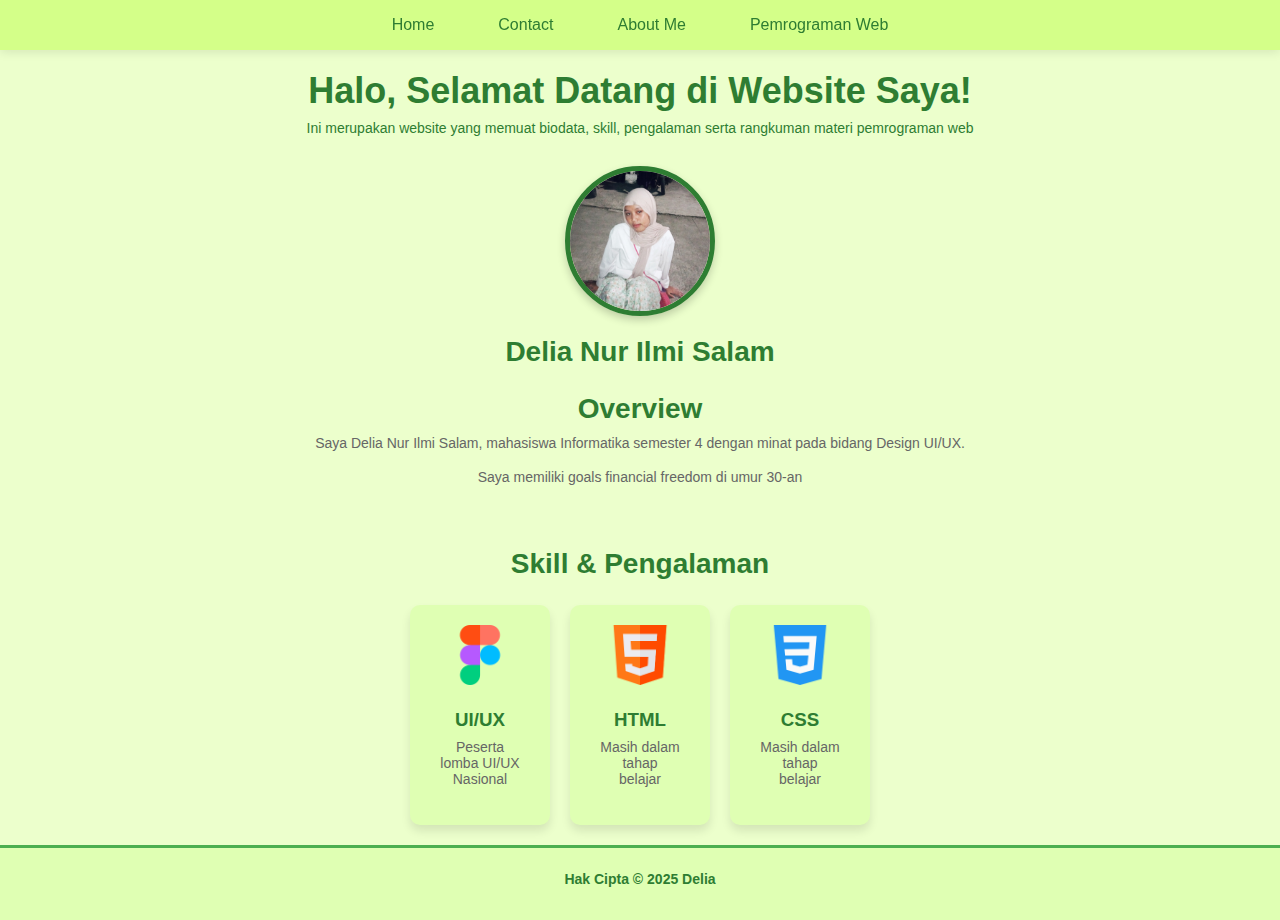
<file: home.html>
<!DOCTYPE html>
<html lang="id">
<head>
    <meta charset="UTF-8">
    <meta name="viewport" content="width=device-width, initial-scale=1.0">
    <title>Home | Delia</title>
    <link rel="stylesheet" href="style.css"> 
</head>
<body>
    
    <!-- Navbar -->
    <header class="navbar-container">
        <nav class="nav-list">
            <ul>
                <!-- link ke halaman lain -->
                <li><a href="home.html">Home</a></li>
                <li><a href="contact.html">Contact</a></li>
                <li><a href="aboutMe.html">About Me</a></li>
                <li><a href="pemrogramanWeb.html">Pemrograman Web</a></li>
            </ul>
        </nav>
    </header>

    <!--Bagian atas home, memuat keterangan website dan nama-->
    <section class="hero">
        <h1>Halo, Selamat Datang di Website Saya!</h1>
        <p>Ini merupakan website yang memuat biodata, skill, pengalaman serta rangkuman materi pemrograman web</p>
        <img src="img/Delia.jpg" alt="Delia Nur Ilmi Salam" class="profile-img">
        <h2>Delia Nur Ilmi Salam</h2>
    </section>

    <!-- Overview -->
    <section class="overview-container">
        <h2>Overview</h2>
        <p>Saya Delia Nur Ilmi Salam, mahasiswa Informatika semester 4 dengan minat pada bidang Design UI/UX.</p>
        <p>Saya memiliki goals financial freedom di umur 30-an</p>
    </section>

    <!-- skill dan pengalaman di skill tersebut -->
    <section class="skill-container">
        <h2>Skill & Pengalaman</h2>
        <div class="skill-wrapper">
            <div class="skill-card">
                <img src="img/figma.png" alt="UI/UX">
                <h3>UI/UX</h3>
                <p>Peserta lomba UI/UX Nasional</p>
            </div>
            <div class="skill-card">
                <img src="img/html.png" alt="HTML">
                <h3>HTML</h3>
                <p>Masih dalam tahap belajar</p>
            </div>
            <div class="skill-card">
                <img src="img/css.png" alt="CSS">
                <h3>CSS</h3>
                <p>Masih dalam tahap belajar</p>
            </div>
        </div>
    </section>

    <footer>
        <p>Hak Cipta &copy; 2025 Delia</p>
    </footer>
</body>
</html>
</file>
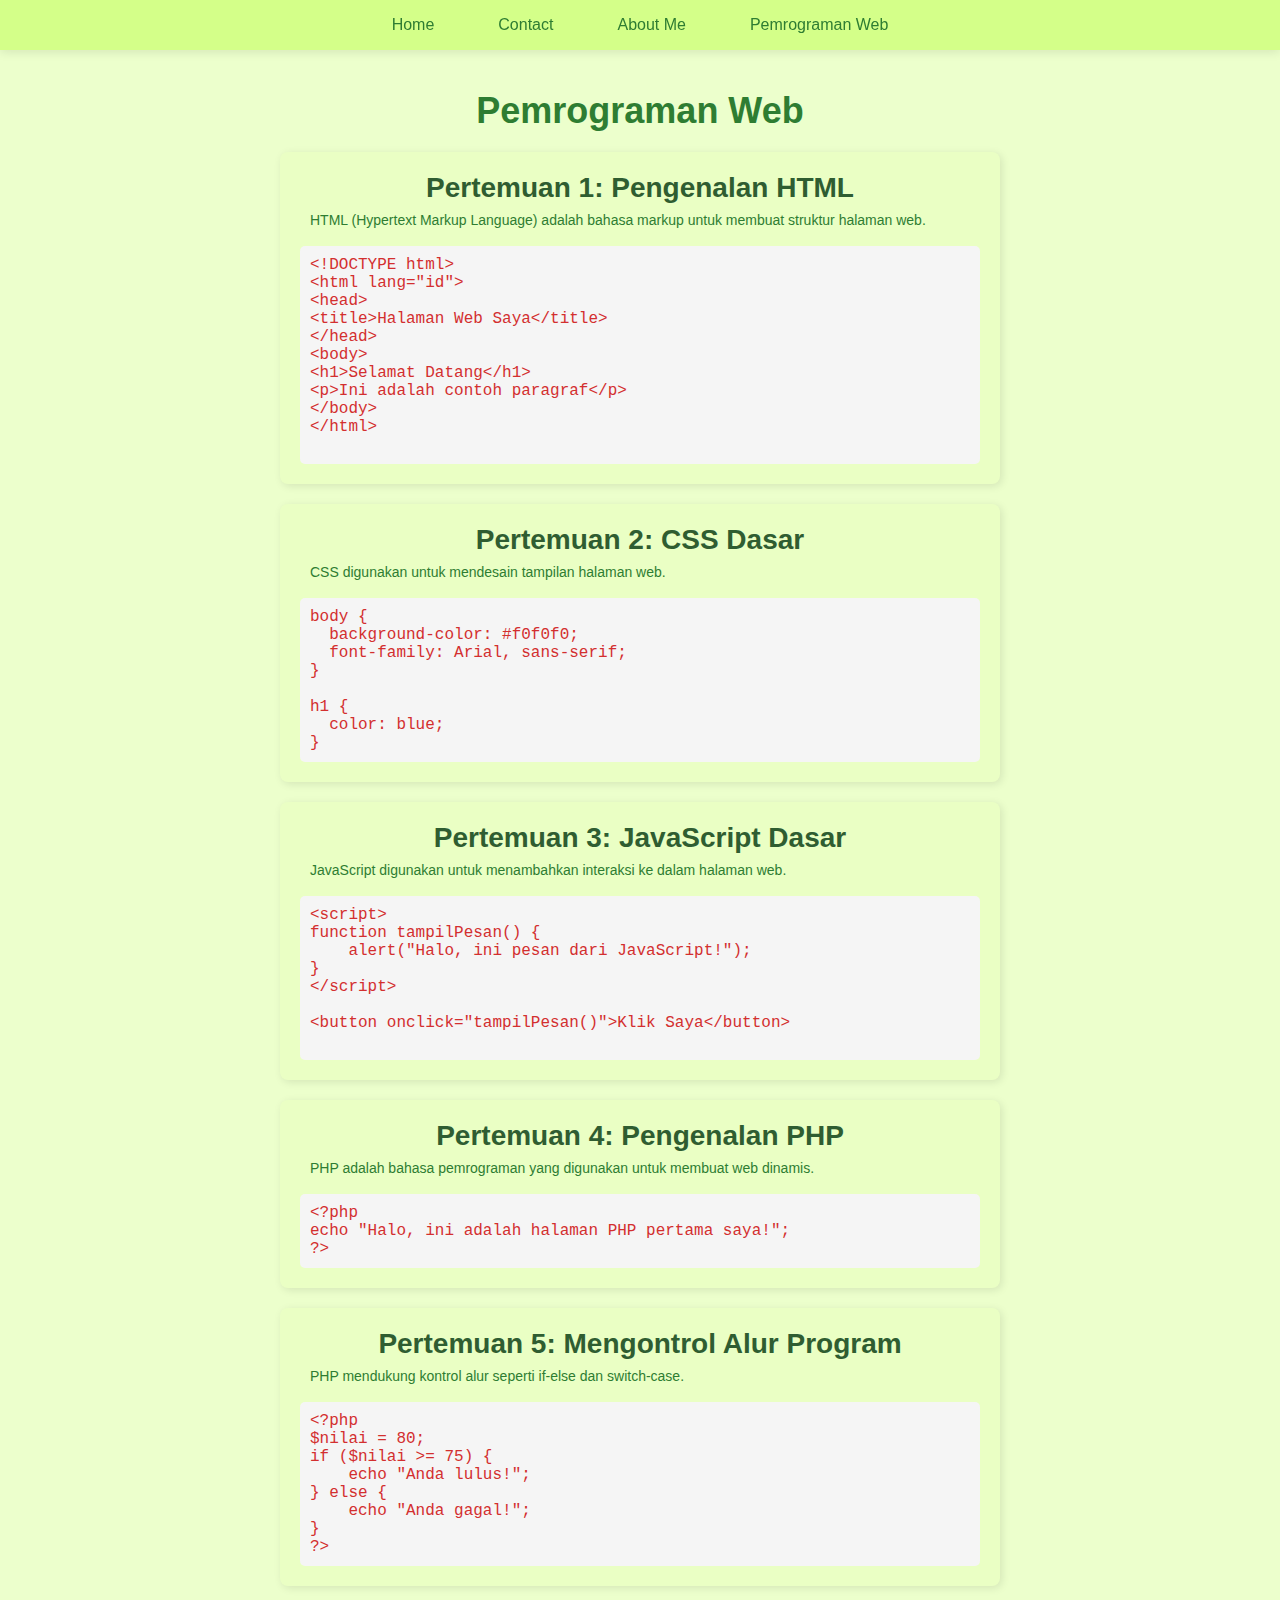
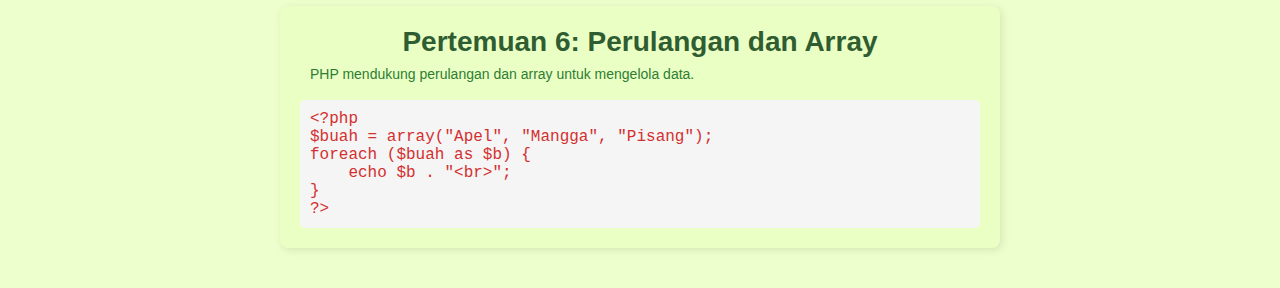
<file: pemrogramanWeb.html>
<!DOCTYPE html>
<html lang="id">
<head>
    <meta charset="UTF-8">
    <meta name="viewport" content="width=device-width, initial-scale=1.0">
    <title>Pemrograman Web</title>
    <link rel="stylesheet" href="style.css"> 
</head>
<body>
    <header class="navbar-container">
        <nav class="nav-list">
            <ul>
                <li><a href="home.html">Home</a></li>
                <li><a href="contact.html">Contact</a></li>
                <li><a href="aboutMe.html">About Me</a></li>
                <li><a href="pemrogramanWeb.html">Pemrograman Web</a></li>
            </ul>
        </nav>
    </header>

    <section class="web-container">
        <h1>Pemrograman Web</h1>

        <!-- materi 1 -->
        <div class="lesson">
            <h2>Pertemuan 1: Pengenalan HTML</h2>
            <p>HTML (Hypertext Markup Language) adalah bahasa markup untuk membuat struktur halaman web.</p>
            <pre><code>&lt;!DOCTYPE html&gt;
&lt;html lang="id"&gt;
&lt;head&gt;
&lt;title&gt;Halaman Web Saya&lt;/title&gt;
&lt;/head&gt;
&lt;body&gt;
&lt;h1&gt;Selamat Datang&lt;/h1&gt;
&lt;p&gt;Ini adalah contoh paragraf&lt;/p&gt;
&lt;/body&gt;
&lt;/html&gt;
            </code></pre>
        </div>

        <!-- materi 2 -->
        <div class="lesson">
            <h2>Pertemuan 2: CSS Dasar</h2>
            <p>CSS digunakan untuk mendesain tampilan halaman web.</p>
            <pre><code>body {
  background-color: #f0f0f0;
  font-family: Arial, sans-serif;
}

h1 {
  color: blue;
}</code></pre>
        </div>

        <!-- materi 3 -->
        <div class="lesson">
            <h2>Pertemuan 3: JavaScript Dasar</h2>
            <p>JavaScript digunakan untuk menambahkan interaksi ke dalam halaman web.</p>
            <pre><code>&lt;script&gt;
function tampilPesan() {
    alert("Halo, ini pesan dari JavaScript!");
}
&lt;/script&gt;

&lt;button onclick="tampilPesan()"&gt;Klik Saya&lt;/button&gt;
            </code></pre>
        </div>

        <!-- materi 4 -->
        <div class="lesson">
            <h2>Pertemuan 4: Pengenalan PHP</h2>
            <p>PHP adalah bahasa pemrograman yang digunakan untuk membuat web dinamis.</p>
            <pre><code>&lt;?php
echo "Halo, ini adalah halaman PHP pertama saya!";
?&gt;</code></pre>
        </div>

        <!-- materi 5 -->
        <div class="lesson">
            <h2>Pertemuan 5: Mengontrol Alur Program</h2>
            <p>PHP mendukung kontrol alur seperti if-else dan switch-case.</p>
            <pre><code>&lt;?php
$nilai = 80;
if ($nilai >= 75) {
    echo "Anda lulus!";
} else {
    echo "Anda gagal!";
}
?&gt;</code></pre>
        </div>

        <!-- materi 6 -->
        <div class="lesson">
            <h2>Pertemuan 6: Perulangan dan Array</h2>
            <p>PHP mendukung perulangan dan array untuk mengelola data.</p>
            <pre><code>&lt;?php
$buah = array("Apel", "Mangga", "Pisang");
foreach ($buah as $b) {
    echo $b . "&lt;br&gt;";
}
?&gt;</code></pre>
        </div>

    </section>
</body>
</html>
</file>
<file: style.css>
html {
  scroll-behavior: smooth;
}

* {
  margin: 0;
  padding: 0;
  box-sizing: border-box;
}

body {
  font-family: Arial, sans-serif;
  background-color: #ecffcc;
  text-align: center;
}

/*NAVBAR*/
header.navbar-container {
  width: 100%;
  padding: 1rem 2rem;
  display: flex;
  justify-content: center;
  align-items: center;
  z-index: 9999;
  background: #d4ff89; 
  position: sticky;
  top: 0;
  box-shadow: 0 2px 10px rgba(0, 0, 0, 0.1);
}

header.navbar-container .nav-list ul {
  padding-left: 0;
  display: flex;
  justify-content: center;
  gap: 2rem 1rem;
}

header.navbar-container .nav-list li {
  list-style-type: none;
}

header.navbar-container .nav-list li a {
  padding: 0.5rem 1.5rem;
  border-radius: 999px;
  text-decoration: none;
  font-size: 16px;
  font-weight: 500;
  color: #2e7d32;
  transition: all 0.2s ease-in-out;
}

header.navbar-container .nav-list li:hover a {
  background-color:  #2e7d32; 
  color: white;
}

/* styling hero */
h1 {
  font-size: 36px;
  font-weight: bold;
  color: #2e7d32;
  margin-top: 20px;
}

h2 {
  font-size: 28px;
  font-weight: bold;
  color: #2e7d32;
}

p {
  margin: 8px 10px;
  color: #2e7d32;
  font-size: 14px;
  padding-bottom: 10px;
}

.hero img{
  width: 150px;
  height: 150px;
  border-radius: 50%;
  border: 5px solid  #2e7d32;
  display: block;
  margin: 20px auto;
}

/* styling overview */
.overview-container {
    padding: 15px;
    margin: 10px auto;
}

.overview-container h2 {
    margin-bottom: 10px; /* Sedikit jarak di bawah heading */
}
.overview-container p{
    color: #666;
    font-size: 14px;
}

/* Styling skill di home */
.skill-container {
    padding: 20px;
}

.skill-container h2{
     margin-bottom: 25px; /* Sedikit jarak di bawah heading */
}

.skill-wrapper {
    display: flex;
    justify-content: center;
    gap: 20px;
    flex-wrap: wrap;
}

.skill-card {
    background:  #dfffb3;
    padding: 20px;
    border-radius: 10px;
    box-shadow: 0 6px 10px rgba(0, 0, 0, 0.1);
    text-align: center;
    width: 140px;
    transition: transform 0.3s ease-in-out, box-shadow 0.3s ease-in-out;
}

.skill-card:hover {
    transform: scale(1.1);
    box-shadow: 0 8px 15px rgba(0, 0, 0, 0.2);
}

.skill-card img {
    width: 60px;
    height: 60px;
    margin-bottom: 10px;
}

.skill-card h3 {
    margin: 10px 0 5px;
    color: #2e7d32;
}

.skill-card p {
    color: #666;
    font-size: 14px;
}

/* Styling kontak */
.contact-container {
  background-color: #dfffb3;
  padding: 20px;
  max-width: 400px;
  margin: 50px auto;
  border-radius: 10px;
  box-shadow: 2px 2px 10px rgba(0, 0, 0, 0.1);
}

form {
  display: flex;
  flex-direction: column;
  text-align: left;  
}

label {
  font-weight: bold;
  margin-top: 10px;
  font-size: 14px;
  color:  #2e7d32;
}

input, textarea {
  width: 100%;
  padding: 8px;
  margin-top: 5px;
  border-radius: 5px;
  border: 1px solid #ccc;
}

button {
  background-color:  #2e7d32;
  color: white;
  border: none;
  padding: 10px;
  margin-top: 15px;
  border-radius: 5px;
  cursor: pointer;
}

button:hover {
  background-color: rgb(255, 255, 255);
  color: #2e7d32;
  font-style: bold;

}

.kontak-container {
  display: flex;
  align-items: center;
  justify-content: center;
  gap: 20px; 
  margin-top: 25px;
  padding-bottom: 80px; 
}

.kontak-item {
  display: flex;
  align-items: center;
  gap: 10px; 
  text-decoration: none;
  color: #2e7d32;
  font-weight: bold;
  font-size: 18px;
}

.kontak-item img {
  width: 40px; 
  height: auto;
}

.kontak-item:hover {
    animation: bounce 0.5s ease infinite;
}

@keyframes bounce {
    0%, 100% { transform: translateY(0); }
    50% { transform: translateY(-10px); }
}


/* Styling about me */
.about-container {
  padding: 40px 20px;
  text-align: center;
}

.profile-img {
  width: 130px;
  height: 130px;
  border-radius: 50%;
  border: 4px solid #4CAF50;
  margin-top: 15px;
  box-shadow: 0 4px 8px rgba(0, 0, 0, 0.2);
}

/* Styling pendidikan*/
.education-container {
  background-color: #eaffc4;
  padding: 20px;
  border-radius: 12px;
  margin: 20px auto;
  width: 90%;
  max-width: 800px;
  box-shadow: 0 4px 8px rgba(0, 0, 0, 0.1);
  text-align: center;
}

.education-container h2 {
  font-size: 22px;
  margin-bottom: 15px;
}

.education-container p{
  color: #666;
}

.minat-container {
  background-color: #eaffc4;
  padding: 20px;
  border-radius: 12px;
  margin: 20px auto;
  width: 90%;
  max-width: 800px;
  box-shadow: 0 4px 8px rgba(0, 0, 0, 0.1);
  text-align: center;
}

.minat-container h2 {
  color:  #2f5d31;
  font-size: 22px;
  margin-bottom: 15px;
}

.minat-container p{
  color: #666;
  font-style: bold;
}

/* Styling pengalaman */
.experience-container {
  padding: 30px;
  background-color: #eaffc4;
  border-radius: 12px;
  margin: 20px auto;
  width: 90%;
  max-width: 900px;
}

.experience-container h2 {
  color: #2f5d31;
  font-size: 24px;
  text-align: center;
  margin-bottom: 25px;
}

.experience-card {
  display: flex;
  background-color: #dfffb3;
  padding: 20px;
  border-radius: 12px;
  margin: 15px auto;
  max-width: 850px;
  align-items: center;
  box-shadow: 0 4px 8px rgba(0, 0, 0, 0.15);
  transition: transform 0.3s ease-in-out;
}

.experience-card:hover {
  transform: scale(1.03);
}

.experience-card img {
  width: 160px;
  height: 110px;
  border-radius: 12px;
  margin-right: 20px;
  object-fit: cover;
  border: 3px solid  #2e7d32;
}

.experience-text {
  text-align: left;
}

.experience-text h3 {
  margin: 0;
  color: #2f5d31;
  font-size: 18px;
}

.experience-text p {
  margin: 8px 0;
  color: #666;
  font-size: 14px;
}

/* Styling lesson (materi)*/
.web-container {
  padding: 20px;
  text-align: left;
  max-width: 800px;
  margin: auto;
}

.web-container h1{ 
    text-align: center;
}

.lesson {
  background-color: #eaffc4;
  padding: 20px;
  border-radius: 8px;
  margin: 20px;
  box-shadow: 2px 2px 8px rgba(0, 0, 0, 0.1);
}

.lesson h2 {
  color: #2f5d31;
  text-align: center;
}

pre {
  background-color: #f5f5f5;
  padding: 10px;
  border-radius: 5px;
  overflow-x: auto;
  text-align: left;
}

code {
  font-family: "Courier New", monospace;
  color: #d32f2f;
  align-items : left;
  display: block;
}


footer {
    background-color:  #dfffb3; /* Warna hijau pastel */
    text-align: center;
    padding: 15px;
    font-size: 14px;
    color: #2d572c;
    font-weight: bold;
    border-top: 3px solid #4CAF50; /* Garis atas */
}


/* ===== RESPONSIVE DESIGN ===== */
@media (max-width: 768px) {
  header.navbar-container {
    flex-direction: column;
    padding: 0.5rem 1rem;
  }

  header.navbar-container .nav-list ul {
    flex-direction: column;
    gap: 1rem;
  }

  header.navbar-container .nav-list li a {
    display: block;
    text-align: center;
    width: 100%;
  }

  .experience-card {
    flex-direction: column;
    text-align: center;
  }

  .experience-card img {
    margin: 0 auto 10px auto;
  }
}
</file>
